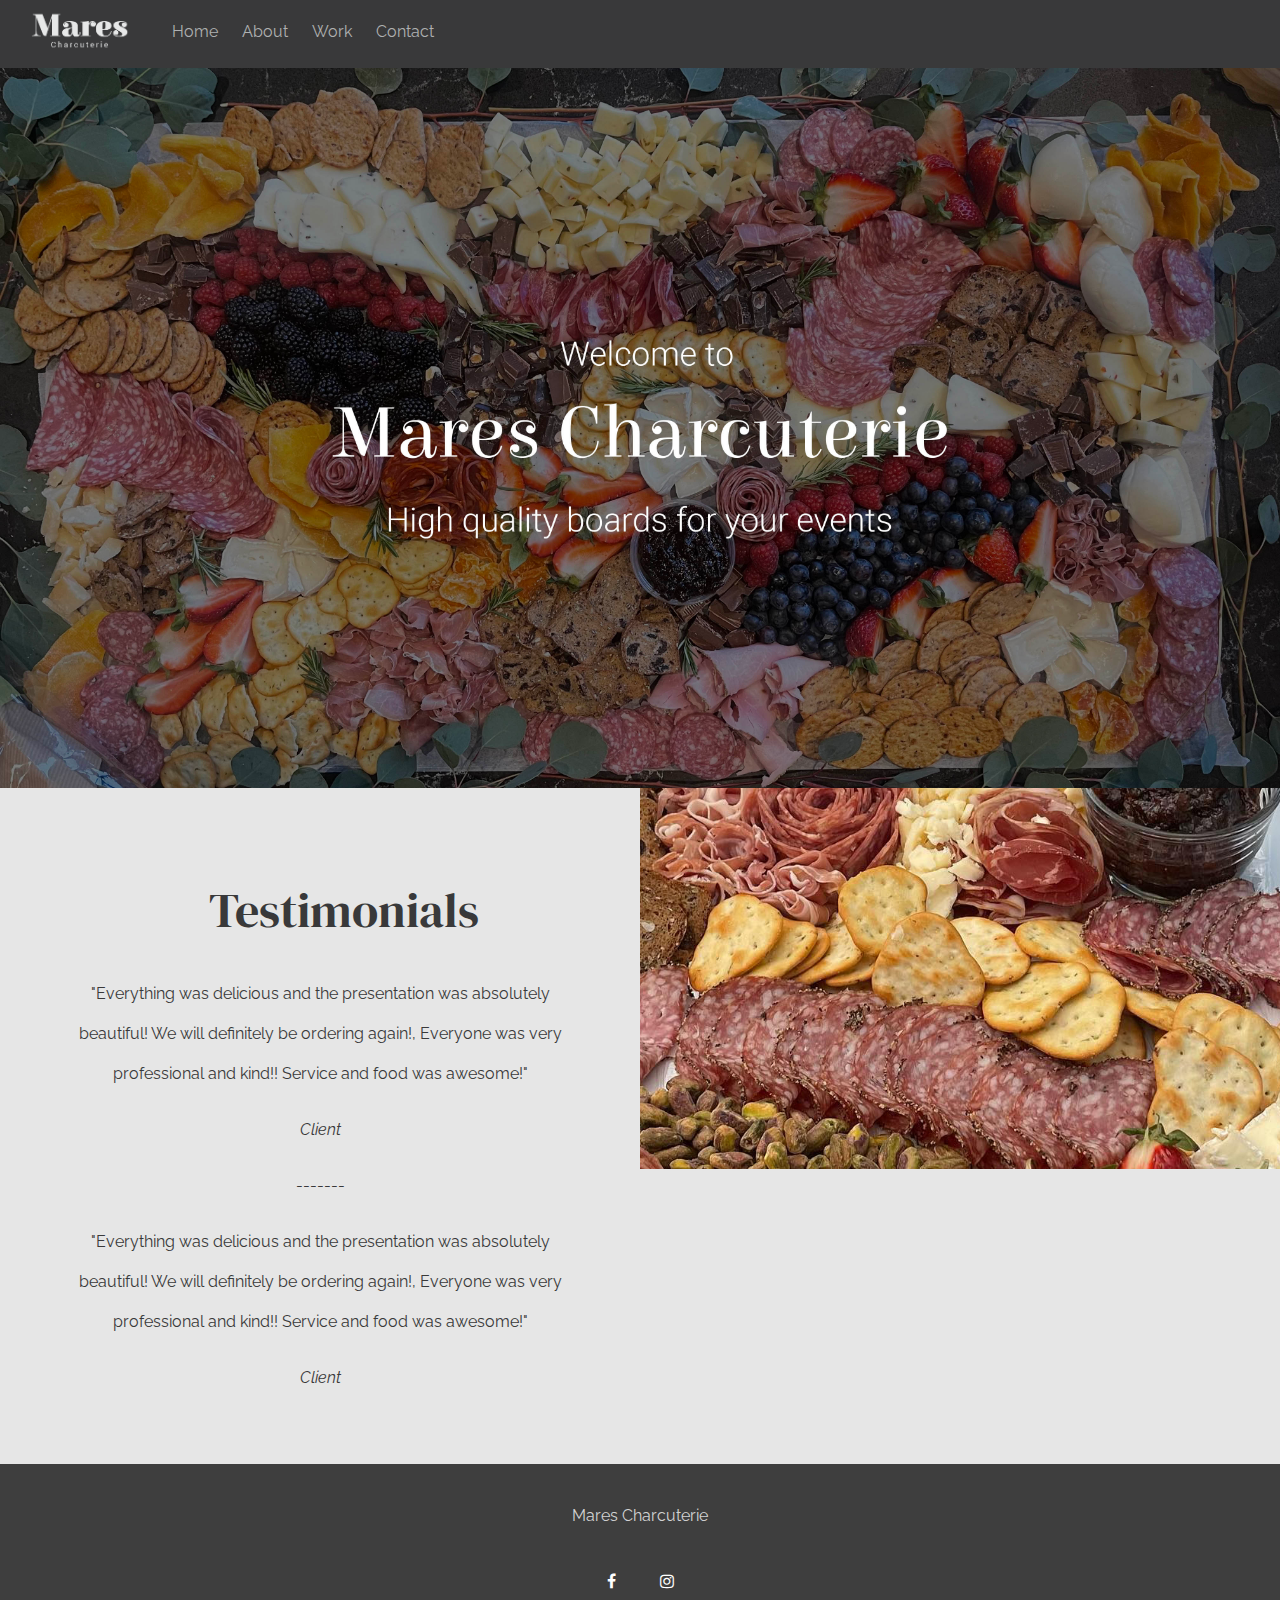
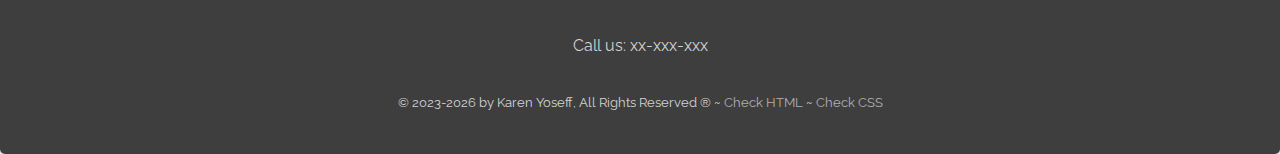
<file: fp/index.html>
<!DOCTYPE html>
<html lang="en">
 <head>
     <title>Mares Charcuterie</title>
  <meta charset="utf-8">
  <meta name="viewport" content="width=device-width">
  <link rel="stylesheet" href="css/main.css">
  <link rel="stylesheet" href="css/nav.css">
  <link rel="stylesheet" href="css/forms.css">
  <link rel="stylesheet" href="https://cdnjs.cloudflare.com/ajax/libs/font-awesome/4.7.0/css/font-awesome.min.css" >
 </head>
 <body>
     <header>
     <!-- NAV -->
        <nav  class="topnav" id="myTopnav">
            <a href="index.html" id="logo"><img src="images/logo_mares-nav.png " width="100"  alt=""> </a>
            <a href="index.html">Home</a>
            <a href="about.html" target="_blank">About</a>
            <a href="work.html" target="_blank">Work</a>
            <a href="contact.php" target="_blank">Contact</a>


            <a href="javascript:void(0);" class="icon" onclick="myFunction()">&#9776;</a>
        </nav>
      <!-- END NAV -->
     </header>

<!-- BIG IMAGE -->
     
   <main class="wrapper">
     <!-- IMAGE -->
    <picture class="profile">
      <source media="(min-width: 1200px)" srcset="images/board2-.jpg">
      <source media="(min-width: 501px)" srcset="images/board2-.jpg">
      <img src="images/board-phone-.jpg" alt="That's me!">
    </picture>   
  <!-- END IMAGE -->


    <!-- COLUMNS -->
    <div class="my-row">
      <div class="my-column" id="col1" >

          <h2>Testimonials</h2>
          <p>"Everything was delicious and the presentation was absolutely beautiful! We will definitely be ordering again!, Everyone was very professional and kind!! Service and food was awesome!"</p>
          <p><i>Client</i></p>
          <p>-------</p>
          <p>"Everything was delicious and the presentation was absolutely beautiful! We will definitely be ordering again!, Everyone was very professional and kind!! Service and food was awesome!"</p>
          <p><i>Client</i></p>
      </div>


   <div class="my-row">
    <div class="my-column" id="col2">
        <div class="flexible">
              <img src="images/board3.jpg" alt="food">
         </div>
      </div>

    </div>
  </div>

   <!-- END COLUMNS -->





    <footer>
      <p>Mares Charcuterie</p>
      <div class="social-container">
        <div><a href="#" class="fa fa-facebook"></a></div>
        <div><a href="https://www.instagram.com/mares.charcuterie/" class="fa fa-instagram" target="_blank"></a></div>
      </div>
      <p>Call us: xx-xxx-xxx</p>
      <p><small>&copy; 2023-<span id="this-year"></span> by 
          Karen Yoseff, All Rights Reserved &reg; ~ 
          <a id="html-checker" href="#" target="_blank">Check HTML</a> ~ 
          <a id="css-checker" href="#" target="_blank">Check CSS</a></small>
     </p>
    </footer>
  </main>
  <script src="js/main.js"></script>   
 </body>
</html>
</file>
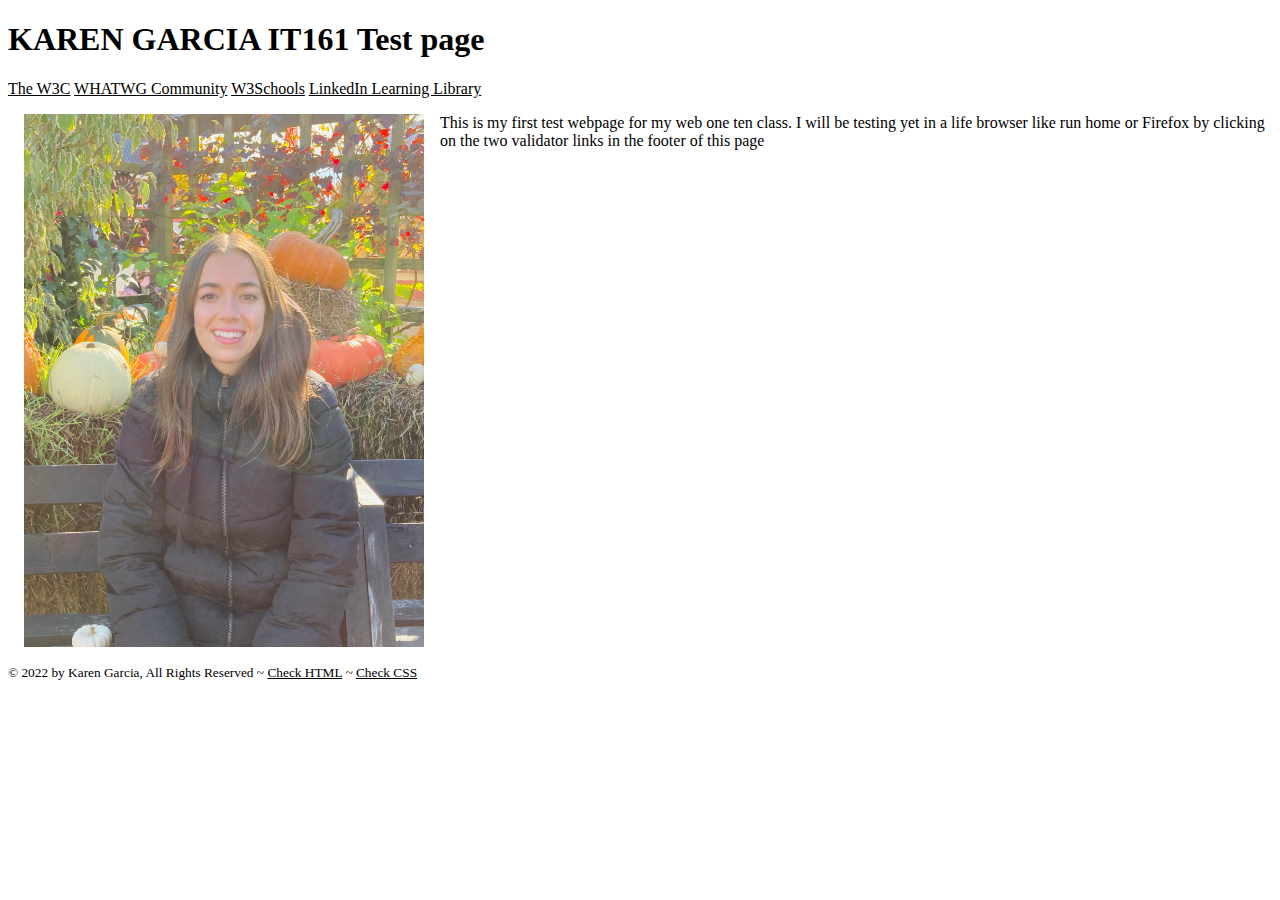
<file: test.html>
<!DOCTYPE html>
<html>
    <head>
        <meta charset='utf-8'>
        <meta http-equiv='X-UA-Compatible' content='IE=edge'>
        <title>IT161 - Test Web Page by Karen Garcia</title>
        <meta name='robots' content='noindex,nofollow'>
        <!-- START STYLE HERE -->
        <!-- <link rel='stylesheet' type='text/css' media='screen' href='main.css'> -->
        <style>
            img {
            float:left;
            max-width: 400px;
            margin: 1em; 
        }

        a {
            color: black;
        }
        a:hover {
            color: red;
            background-color: yellow;
            text-decoration: none;
        }

        footer {
            clear: both;
        }
        </style>
        <!-- END STYLE HERE -->
    </head>
    <body>
        <header>
            <h1>KAREN GARCIA IT161 Test page</h1>
            <nav>
                <a href="https://www.w3.org/" target="_blank">The W3C</a> 
                <a href="https://whatwg.org/" target="_blank">WHATWG Community</a> 
                <a href="https://www.w3schools.com/" target="_blank">W3Schools</a> 
                <a href="https://www.linkedin.com/learning" target="_blank">LinkedIn Learning Library</a>
            </nav>
        </header>
            <img src="images/me.jpg" alt="Picture of Karen" /> 
            <p>This is my first test webpage for my web one ten class. I will be 
                testing yet in a life browser like run home or Firefox by clicking on 
                the two validator links in the footer of this page</p>
        
    

        <footer>
            <p><small>&copy; 2022 by Karen Garcia, All Rights Reserved ~ 
                <a id="html-checker" href="#">Check HTML</a> ~ 
                <a id="css-checker" href="#">Check CSS</a></small>
            </p>
        </footer>
        </div>
        <script>
            //https://tinyurl.com/dynamic-html-checker
            document.getElementById("html-checker").setAttribute("href","https://validator.w3.org/nu/?doc=" + location.href);
                
            document.getElementById("css-checker").setAttribute("href","https://jigsaw.w3.org/css-validator/validator?uri=" + location.href);  
        </script>
     </body>
</html>
</file>
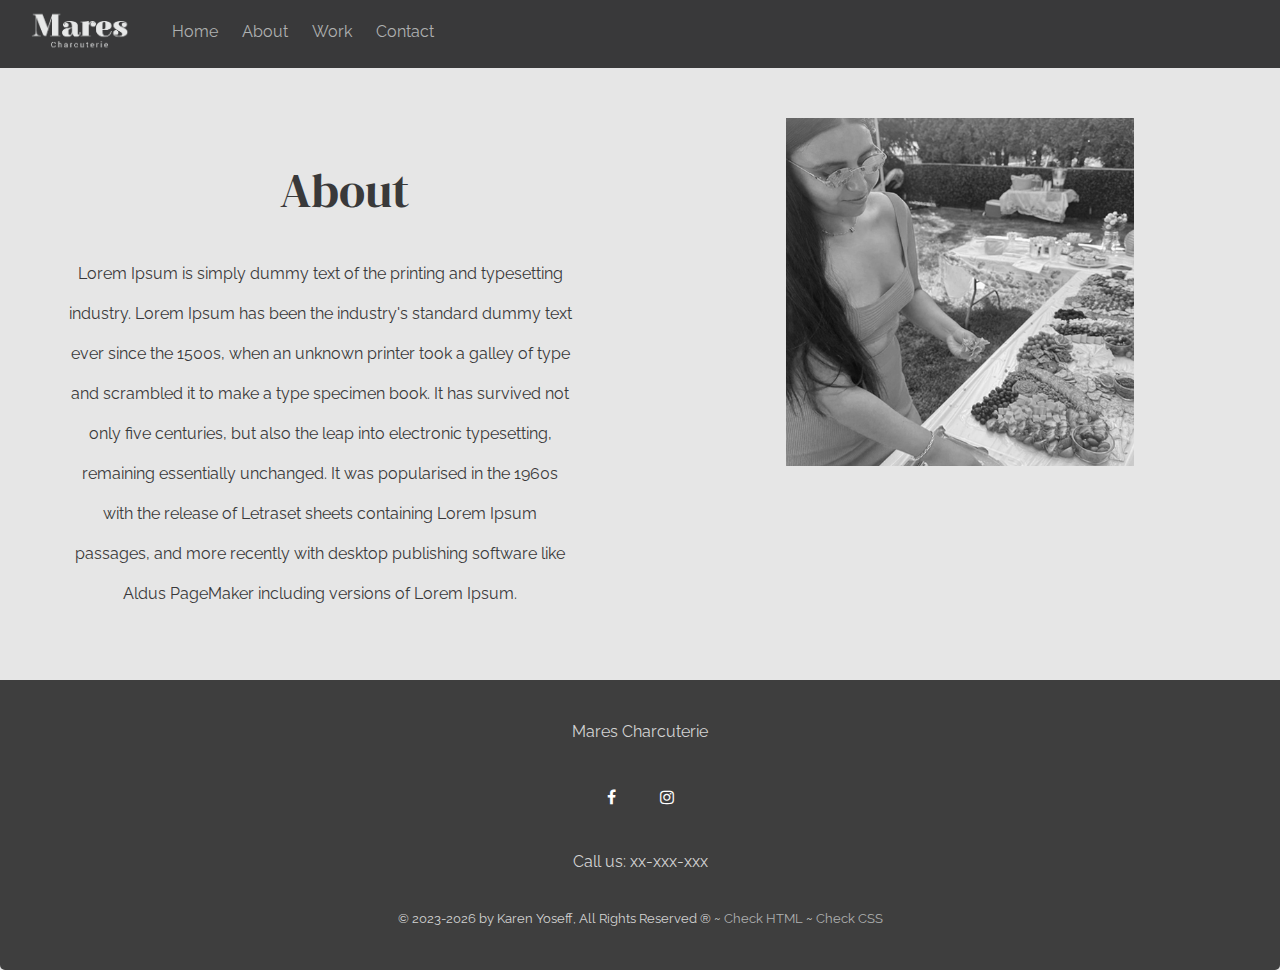
<file: fp/about.html>
<!DOCTYPE html>
<html lang="en">
 <head>
     <title>Mares Charcuterie</title>
  <meta charset="utf-8">
  <meta name="viewport" content="width=device-width">
  <link rel="stylesheet" href="css/main.css">
  <link rel="stylesheet" href="css/nav.css">
  <link rel="stylesheet" href="css/forms.css">
  <link rel="stylesheet" href="https://cdnjs.cloudflare.com/ajax/libs/font-awesome/4.7.0/css/font-awesome.min.css" >
 </head>
 <body>
     <header>
     <!-- NAV -->
        <nav  class="topnav" id="myTopnav">
            <a href="index.html" id="logo"><img src="images/logo_mares-nav.png " width="100"  alt=""> </a>
            <a href="index.html">Home</a>
            <a href="about.html" target="_blank">About</a>
            <a href="work.html" target="_blank">Work</a>
            <a href="contact.php" target="_blank">Contact</a>


            <a href="javascript:void(0);" class="icon" onclick="myFunction()">&#9776;</a>
        </nav>
      <!-- END NAV -->
     </header>
 <main class="wrapper">

    <!-- COLUMNS -->
    <div class="my-row">
      <div class="my-column" id="col1" >

          <h2>About</h2>
          <p>Lorem Ipsum is simply dummy text of the printing and typesetting industry. 
            Lorem Ipsum has been the industry's standard dummy text ever since the 1500s, 
            when an unknown printer took a galley of type and scrambled it to make a type 
            specimen book. It has survived not only five centuries, but also the leap into 
            electronic typesetting, remaining essentially unchanged. It was popularised in 
            the 1960s with the release of Letraset sheets containing Lorem Ipsum passages, 
            and more recently with desktop publishing software like Aldus PageMaker including versions of Lorem Ipsum.

          </p>
      </div>


   <div class="my-row">
    <div class="my-column" id="col2">
        <div class="flexible" id="aboutimg">
              <img src="images/about1-.jpg" alt="food">
         </div>
      </div>

    </div>
  </div>

   <!-- END COLUMNS -->





    <footer>
      <p>Mares Charcuterie</p>
      <div class="social-container">
        <div><a href="#" class="fa fa-facebook"></a></div>
        <div><a href="https://www.instagram.com/mares.charcuterie/" class="fa fa-instagram" target="_blank"></a></div>
      </div>
      <p>Call us: xx-xxx-xxx</p>
      <p><small>&copy; 2023-<span id="this-year"></span> by 
          Karen Yoseff, All Rights Reserved &reg; ~ 
          <a id="html-checker" href="#" target="_blank">Check HTML</a> ~ 
          <a id="css-checker" href="#" target="_blank">Check CSS</a></small>
     </p>
    </footer>
  </main>
  <script src="js/main.js"></script>   
 </body>
</html>
</file>
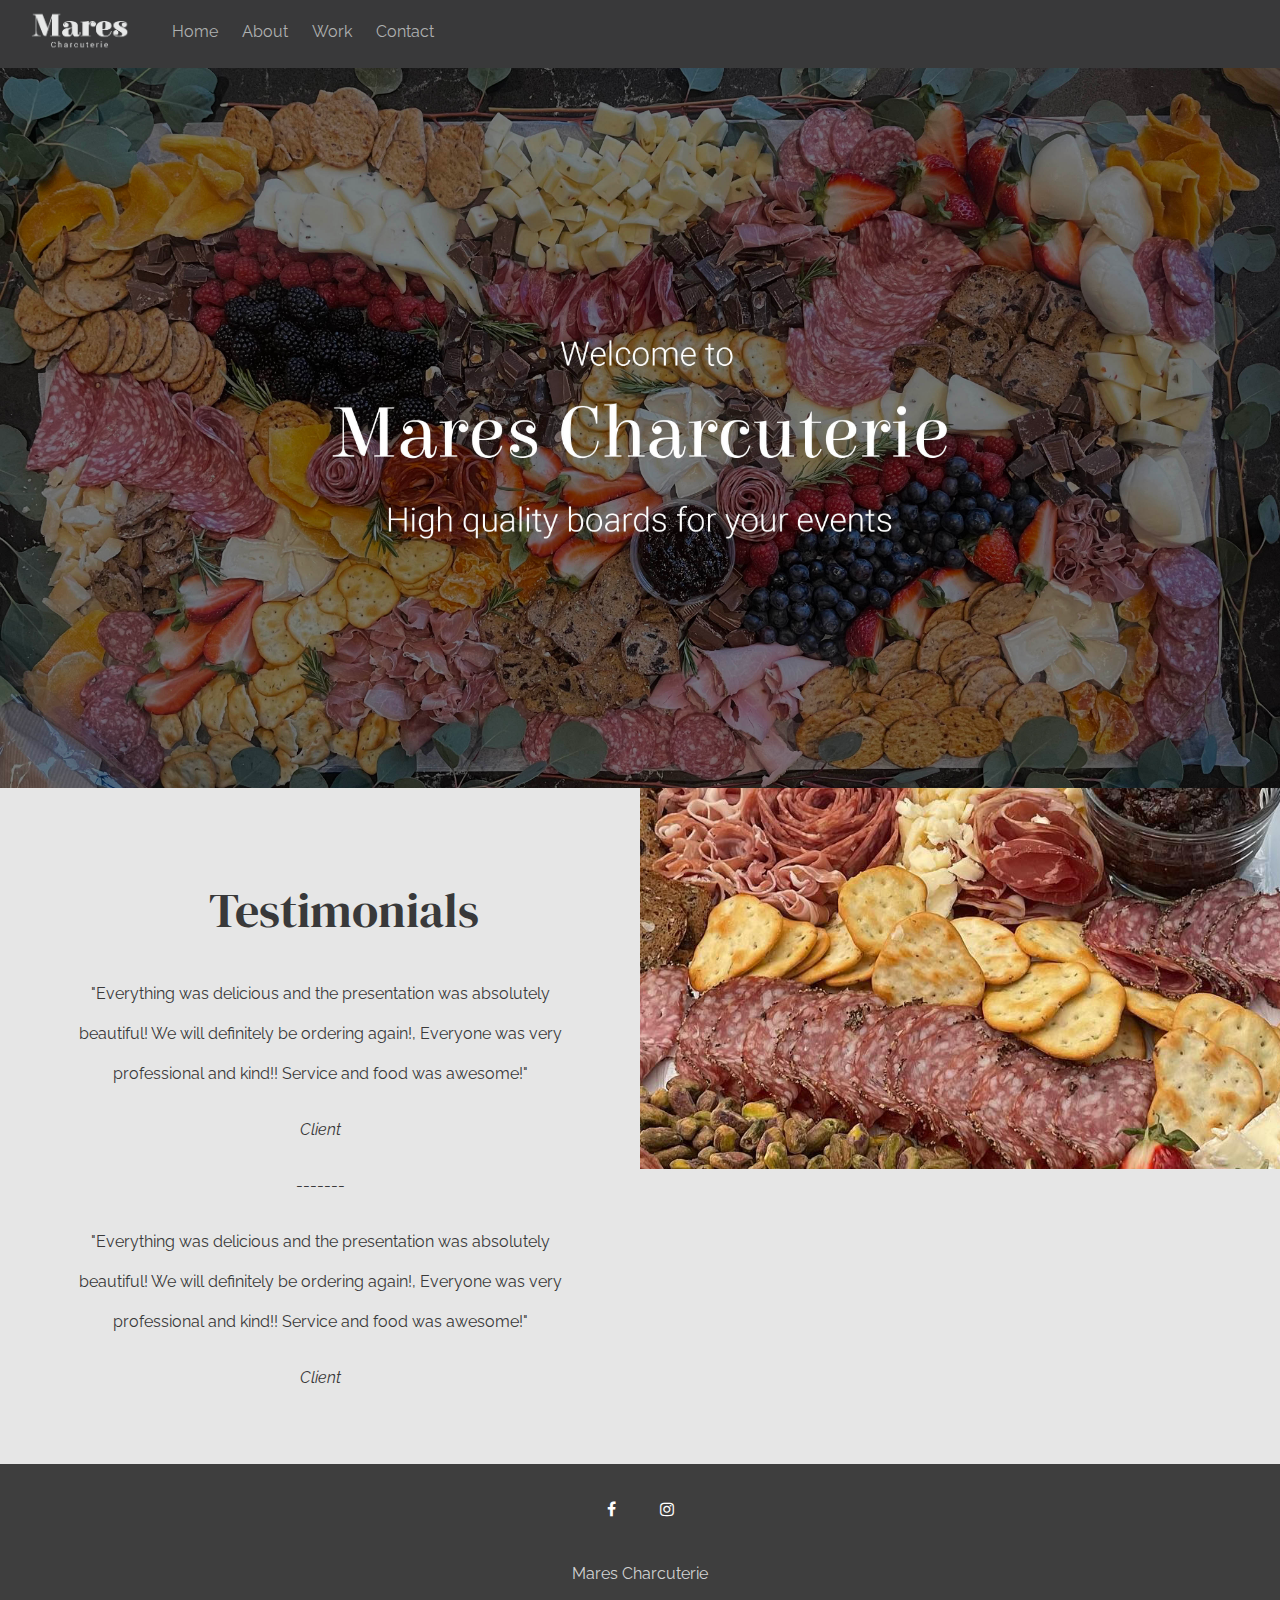
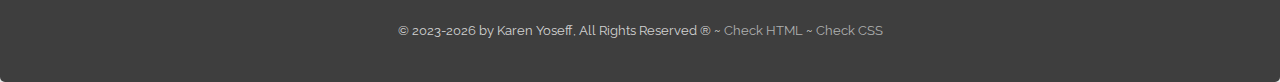
<file: fp/template.html>
<!DOCTYPE html>
<html lang="en">
 <head>
     <title>Mares Charcuterie</title>
  <meta charset="utf-8">
  <meta name="viewport" content="width=device-width">
  <link rel="stylesheet" href="css/main.css">
  <link rel="stylesheet" href="css/nav.css">
  <link rel="stylesheet" href="css/forms.css">
  <link rel="stylesheet" href="https://cdnjs.cloudflare.com/ajax/libs/font-awesome/4.7.0/css/font-awesome.min.css" >
 </head>
 <body>
     <header>
     <!-- NAV -->
        <nav  class="topnav" id="myTopnav">
            <a href="index.html" id="logo"><img src="images/logo_mares-nav.png " width="100"  alt=""> </a>
            <a href="index.html">Home</a>
            <a href="link" target="_blank">About</a>
            <a href="link" target="_blank">Work</a>
            <a href="link" target="_blank">Contact</a>


            <a href="javascript:void(0);" class="icon" onclick="myFunction()">&#9776;</a>
        </nav>
      <!-- END NAV -->
     </header>

<!-- BIG IMAGE -->
     
   <main class="wrapper">
     <!-- IMAGE -->
    <picture class="profile">
      <source media="(min-width: 1200px)" srcset="images/board2-.jpg">
      <source media="(min-width: 501px)" srcset="images/board2-.jpg">
      <img src="images/board-phone-.jpg" alt="That's me!">
    </picture>   
  <!-- END IMAGE -->


    <!-- COLUMNS -->
    <div class="my-row">
      <div class="my-column" id="col1" >

          <h2>Testimonials</h2>
          <p>"Everything was delicious and the presentation was absolutely beautiful! We will definitely be ordering again!, Everyone was very professional and kind!! Service and food was awesome!"</p>
          <p><i>Client</i></p>
          <p>-------</p>
          <p>"Everything was delicious and the presentation was absolutely beautiful! We will definitely be ordering again!, Everyone was very professional and kind!! Service and food was awesome!"</p>
          <p><i>Client</i></p>
      </div>


   <div class="my-row">
    <div class="my-column" id="col2">
        <div class="flexible">
              <img src="images/board3.jpg" alt="food">
         </div>
      </div>

    </div>
  </div>

   <!-- END COLUMNS -->





    <footer>
      <div class="social-container">
        <div><a href="#" class="fa fa-facebook"></a></div>
        <div><a href="https://www.instagram.com/mares.charcuterie/" class="fa fa-instagram"></a></div>
    
      </div>
      <p>Mares Charcuterie</p>
      <p><small>&copy; 2023-<span id="this-year"></span> by 
          Karen Yoseff, All Rights Reserved &reg; ~ 
          <a id="html-checker" href="#" target="_blank">Check HTML</a> ~ 
          <a id="css-checker" href="#" target="_blank">Check CSS</a></small>
     </p>
    </footer>
  </main>
  <script src="js/main.js"></script>   
 </body>
</html>
</file>
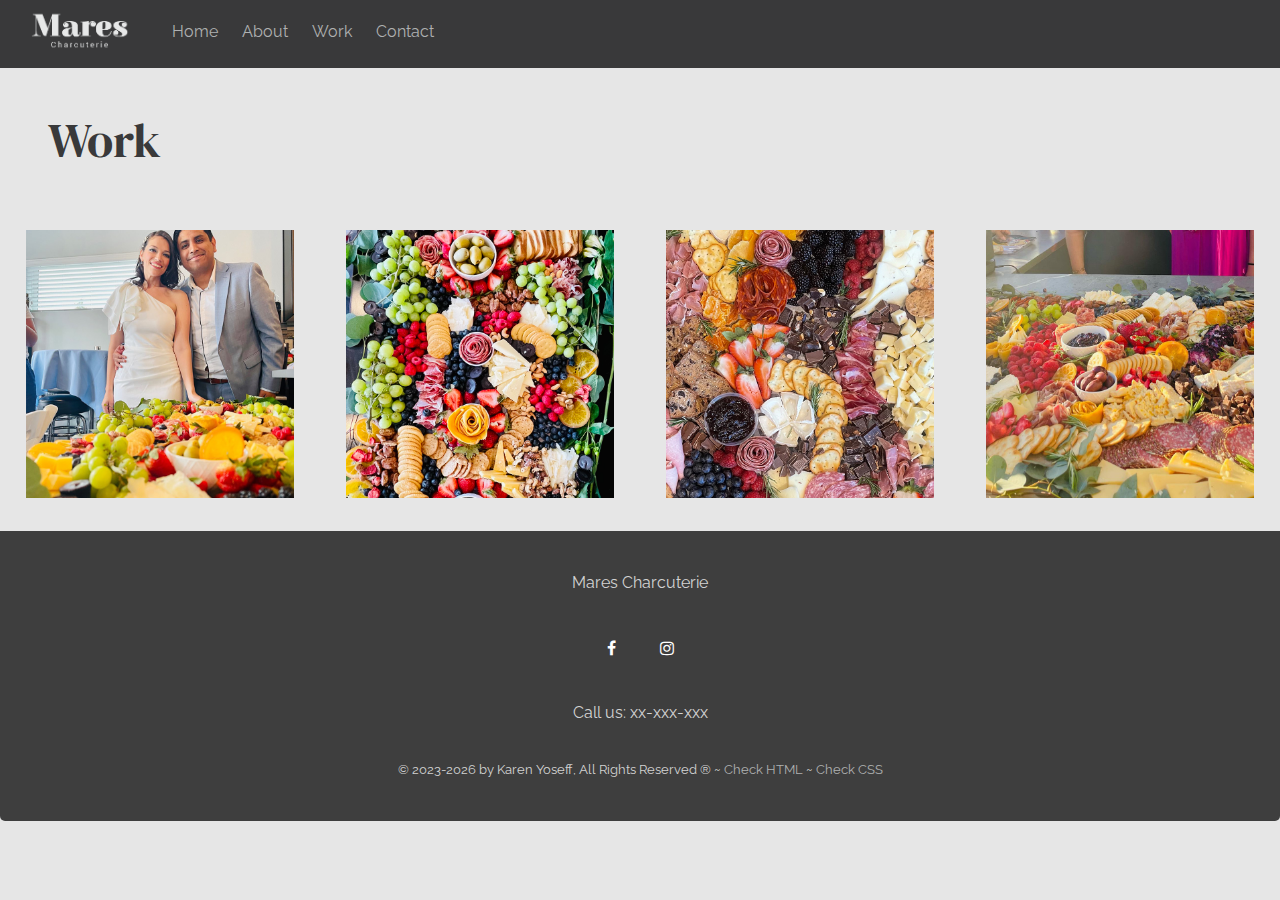
<file: fp/work.html>
<!DOCTYPE html>
<html lang="en">
 <head>
     <title>Mares Charcuterie</title>
  <meta charset="utf-8">
  <meta name="viewport" content="width=device-width">
  <link rel="stylesheet" href="css/main.css">
  <link rel="stylesheet" href="css/nav.css">
  <link rel="stylesheet" href="css/forms.css">
  <link rel="stylesheet" href="https://cdnjs.cloudflare.com/ajax/libs/font-awesome/4.7.0/css/font-awesome.min.css" >
 </head>
 <body>
     <header>
     <!-- NAV -->
        <nav  class="topnav" id="myTopnav">
            <a href="index.html" id="logo"><img src="images/logo_mares-nav.png " width="100"  alt=""> </a>
            <a href="index.html">Home</a>
            <a href="about.html" target="_blank">About</a>
            <a href="work.html" target="_blank">Work</a>
            <a href="contact.php" target="_blank">Contact</a>


            <a href="javascript:void(0);" class="icon" onclick="myFunction()">&#9776;</a>
        </nav>
      <!-- END NAV -->
     </header>
     <main class="wrapper">
      <h2>Work</h2>
  
      <!-- gallery -->
      
      <!-- <h3>xxxx</h3> -->
      
      <div class="responsive">
        <div class="gallery">
          <a target="_blank" href="images/w1.jpg">
            <img src="images/w1.jpg" alt="charcuterie" width="800" height="800">
          </a>
          
        </div>
      </div>
      
      <div class="responsive">
        <div class="gallery">
          <a target="_blank" href="images/w2.jpg">
            <img src="images/w2.jpg" alt="charcuterie" width="800" height="800">
          </a>
          </div>
      </div>
      
      <div class="responsive">
        <div class="gallery">
          <a target="_blank" href="images/w3.jpg">
            <img src="images/w3.jpg" alt="charcuterie" width="800" height="800">
          </a>
        </div>
      </div>
      
      <div class="responsive">
        <div class="gallery">
          <a target="_blank" href="images/w4.jpg">
            <img src="images/w4.jpg" alt="charcuterie" width="800" height="800">
          </a>
        </div>
      </div>

      <!-- gallery end -->

    <footer>
      <p>Mares Charcuterie</p>
      <div class="social-container">
        <div><a href="#" class="fa fa-facebook"></a></div>
        <div><a href="https://www.instagram.com/mares.charcuterie/" class="fa fa-instagram" target="_blank"></a></div>
      </div>
      <p>Call us: xx-xxx-xxx</p>
      <p><small>&copy; 2023-<span id="this-year"></span> by 
          Karen Yoseff, All Rights Reserved &reg; ~ 
          <a id="html-checker" href="#" target="_blank">Check HTML</a> ~ 
          <a id="css-checker" href="#" target="_blank">Check CSS</a></small>
     </p>
    </footer>
  </main>
  <script src="js/main.js"></script>   
  <script>
    var video = document.getElementById("myVideo");
    var btn = document.getElementById("myBtn");
    
    function myFunction() {
      if (video.paused) {
        video.play();
        btn.innerHTML = "Pause";
      } else {
        video.pause();
        btn.innerHTML = "Play";
      }
    }
    </script>

 </body>
</html>
</file>
<file: fp/css/main.css>
/* Global rules */

@import url('https://fonts.googleapis.com/css2?family=DM+Serif+Display&family=Raleway:wght@300;400;600&display=swap');

html {
    background-color: #e6e6e6;
    font-family: 'Raleway', sans-serif;
    color: #39393a;
    font-size: 1em;
    line-height: 1.5em;
    background-size: 2000px 1200px;
}

body{
    margin:0; /* removes gap at top of page */
    background-color: #e6e6e6;
}

::selection {
    color: #000; 
    background: #ff0;
}

h1 {
    font-weight: normal;
    margin: auto;
    /* background: #fff; */
    line-height: 2.5em;
}
p {
    font-weight: normal;
    margin: auto;
    line-height: 2.5em;
}
/*
 The border radius on h1.page-header and main.wrapper provide the 
 curved corners that appear on the body area of the page
*/
h1.page-header{
    font-family: 'Raleway', sans-serif;
    font-weight: 600;
    -webkit-border-top-left-radius: 5px;
    -webkit-border-top-right-radius: 5px;
    -moz-border-radius-topleft: 5px;
    -moz-border-radius-topright: 5px;
    border-top-left-radius: 5px;
    border-top-right-radius: 5px;
 }
 
h2 {
    font-family: 'DM Serif Display', serif;
    font-size: 3em;
}
 main.wrapper {
    background-color: #e6e6e6;
    overflow: auto;
    -moz-border-radius-bottomleft: 5px;
    -moz-border-radius-bottomright: 5px;
    border-bottom-left-radius: 5px;
    border-bottom-right-radius: 5px;
 }
 

p {
    margin: 1em; /* Top Right Bottom Left (TRBL) */
}

h2,h3 {
    font-weight: normal;
    margin-left: 1em;
    margin-top: 1em;
    line-height: 1em;
}
.subheader {
    margin: 20px;
}
a {
    color:rgb(175, 177, 177);
    text-decoration: none;
}

a:hover {
    color: white;
    font-weight: 600;
    text-decoration: none;
}

footer {
    clear: both;
    text-align: center;
    padding: 1em;
}

/* POSITION */
 /* start positioning styles */
 .text-align-center{
    text-align:center;
    /* background-color:aqua; */
 }
 
 .margin-auto > div{
    margin:auto;
    width:50%;
    /* background-color:beige; */
    text-align:center;
 }
 
  /* end positioning styles */

/* Allows box to take up full space, ignoring padding/margin */
* {
    box-sizing: border-box;
}

/* COLUMNS */
/* Create two equal columns that floats next to each other */
.my-column {
    float: left;
    width: 50%;
    /* min-height: 500px; */
    /* height: auto; */
    margin: 0;
}

/* Clear floats after the columns */
.my-row:after {
    content: "";
    display: table;
    clear: both;
}

#col1 {
    padding: 50px;
    text-align: center;
    background-color: #e6e6e6;
    /* height: auto; */
}


  /* flexible image rules start here */
 
.flexible{
    display: flex;
    justify-content: space-evenly;
    width: 100%;
    height: auto;
}
.flexible img {
    width: 100%;
    height: auto;
    
}
#aboutimg img {
    width: 70%;
    height: auto;
    padding: 50px;
}
 
 /* flexible image rules end here */





/* ICONS */

.fa {
    padding: 20px;
    font-size: 30px;
    text-align: center;
    text-decoration: none;
    margin: 1px 2px;
  }
   .fa:hover {
      opacity: 0.7;
  }
   .fa-facebook {
    color: white;

  }

   .fa-instagram {
    color: white;
  }


/* ICONS HORIZONTAL */
  .social-container {
    display: inline-flex;
    justify-content: flex-start;
  }
 
footer {
    background-color: #3e3e3e;
    color: lightgrey;
    margin-top: 0;
}


/* BEGIN Responsive rules */

/* DESKTOP */
@media all and (min-width:1200px) {
    main.wrapper {
        width: 100%;
        margin: auto;
    }
    
    h1 {
        width: 79%;
        padding-left: 1%;
    }
    
    picture.profile img {
        width: 100%;
        float: left;
        margin-right: 2em;

    }
    
} 

/* gallery work */
div.gallery {
    /* border: 1px solid #ccc; */
    margin: 20px;

  }
  
  div.gallery:hover {
    border: 1px solid #777;
  }
  
  div.gallery img {
    width: 100%;
    height: auto;
  }
  

  
  * {
    box-sizing: border-box;
  }
  
  .responsive {
    padding: 6px 6px;
    float: left;
    width: 25%;
  }

  
  
  .clearfix:after {
    content: "";
    display: table;
    clear: both;
  }

/* gallery end */

/* contact form */

.form{
    padding: 50px;
}


/* TABLET */
@media all and (min-width:501px) and (max-width:1199px) {
    main.wrapper {
        width: 100%;
        margin: auto;
    }
    
    h1 {
        width: 89%;
        padding-left: 1%;
    }
    
    picture.profile img {
        width: 100%;
        float: right;
        margin-left: 1em;
    }
    .my-column {
        width: 100%;
      }
    
    .responsive {
      width: auto;
      margin: 6px 0;
    }

}

/* PHONE */
@media all and (max-width:500px) {
    main.wrapper {
        width: 100%;
    }
    
    h1 {
        width: 99%;
        padding-left: 1%;
    }
    
    picture.profile img {
        width: 100%;
    }
    /* columns responsive */
    .my-column {
        width: 100%;
      }

    .responsive {
      width: 100%;
    }

}
</file>
<file: fp/css/nav.css>
/* Global rules */
.topnav {
    margin: auto;
    background-color: #39393a;
    overflow: auto;
    position: relative;
    
}

.topnav a {
    float: left;
    display: block;
    /* color: rgb(180, 179, 179); */
    text-align: right;
    padding: 20px 12px 12px 12px;
    text-decoration: none;
    text-transform: capitalize;
    font-size: 16px;
}

.topnav a.hover, .active {
    color: white;
    font-weight: 600;
}

.topnav .icon {
    display: none;
}

#logo {
    padding: 10px 30px;
}

/* Responsive rules - apply when screen width is less than 1200px */

@media screen and (max-width: 1199px) {
    .topnav a:not(:first-child) {
        display: none;
    }
    
    .topnav a.icon {
        float: right;
        display: block;
    }
    
    .topnav.responsive {
        position: relative;
    }
    
    .topnav.responsive a {
        float: none;
        display: block;
        text-align: left;
    }
    
    .topnav.responsive a.icon {
        position: absolute;
        right: 0;
        top: 0;
    }
}


/* DESKTOP */
@media all and (min-width:1200px) {
    .topnav {
        width: 100%;
    }
}

/* TABLET */
@media all and (min-width:501px) and (max-width:1199px) {
    .topnav {
        width: 100%;
    }
}

/* PHONE */
@media all and (max-width:500px) {
    .topnav {
        width: 100%;
    }
}
</file>
<file: fp/css/forms.css>
form>div {
    margin:1em; /*Top Right Bottom Left*/
}


/* keeps form from bunching up to left */
@media all and (min-width:501px){
    div.wrapper form{
        margin-left:22.8px;
    }
}

/* start reCAPTCHA styles */
		
/* writes to small text above reCAPTCHA upon failure */
.dateFeedback{
    font-style:italic;
    font-size:70%;
    font-weight:bold;
    color:#f00;
}

input:required {
      border: 1px solid red;
}

input:optional, textarea:optional {
     background-color:#f1f1f1;
     border:1px solid #ccc;
}

input[type="submit"], input[type="button"] {
  background-color: #fff;
  border-radius: 4px;
  border: solid 1px #ccc;
  padding: 0.3em 0.5em;
}

fieldset {
  border: 1px solid #ccc;
  max-width: 350px;
}

legend {
  margin-left: 0.5em;
  padding: 0.2em 0.5em;
  border-left: 1px solid #ccc;
  border-right: 1px solid #ccc;
}

/* end reCAPTCHA styles */
</file>
